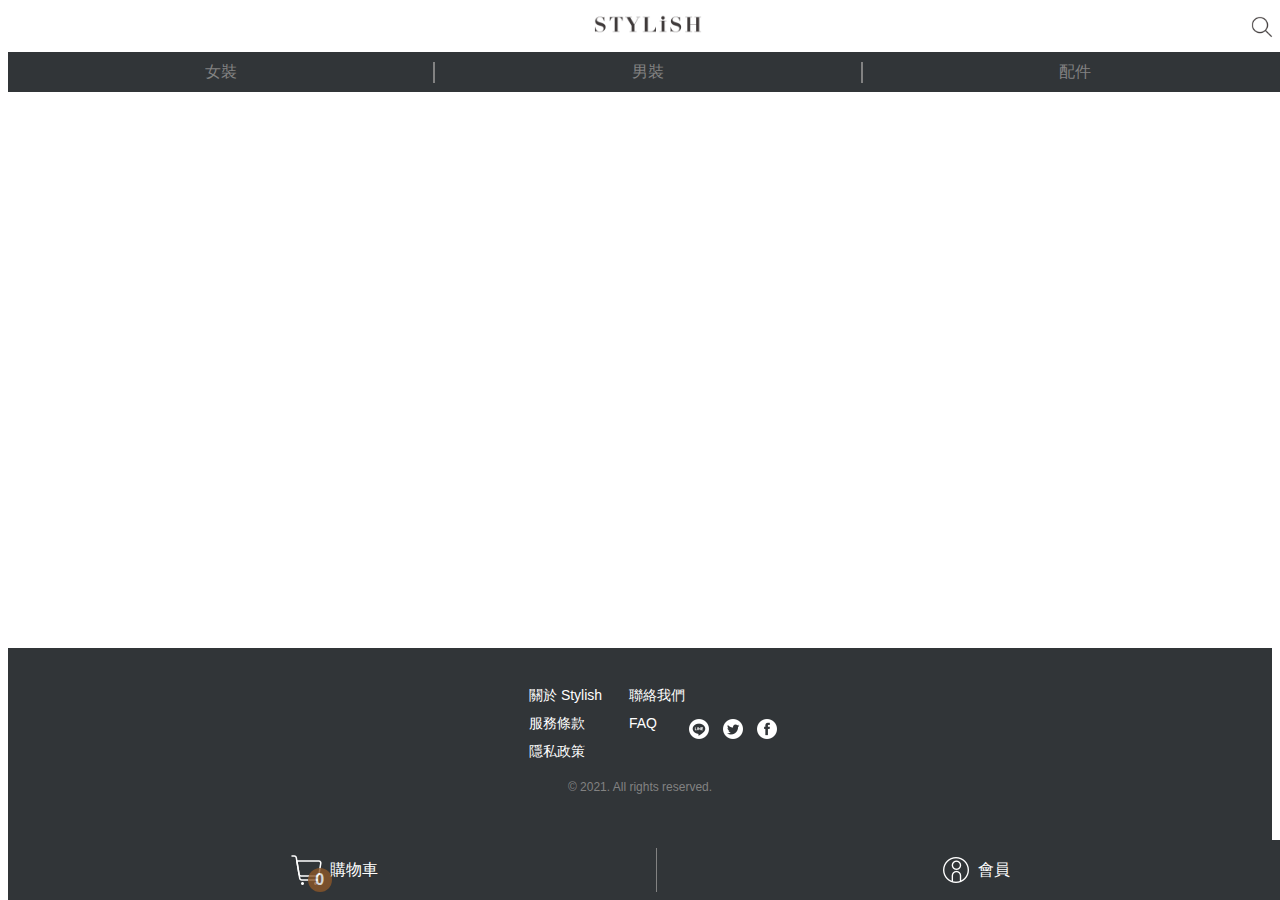
<file: index.html>
<!DOCTYPE html>

<html>
<head>
   <meta charset="utf-8">
   <title>STYLiSH</title>
   <meta name="viewport" content="width=device-width, initial-scale=1">
   <meta name="description" content="Discover 2021's latest clothing trends from fashion's top designers and see how your favorite models are wearing and pairing their perfectly chosen mix of trendy and classic clothes. Get on fashion's cutting-edge right now with our picks for trendy outfit ideas and shop our curation of celebrity-approved dresses, jeans, shirts, skirts, accessories that will become your own wardrobe staples." />
   <link rel="stylesheet" href="https://necolas.github.io/normalize.css/8.0.1/normalize.css" />
   <link rel="stylesheet" type="text/css" href="./css/style.css">
   <!-- Global site tag (gtag.js) - Google Analytics -->
   <script async src="https://www.googletagmanager.com/gtag/js?id=G-J8KBVS0SY4"></script>
   <script>
      window.dataLayer = window.dataLayer || [];
      function gtag(){dataLayer.push(arguments);}
      gtag('js', new Date());
      
      gtag('config', 'G-J8KBVS0SY4');
   </script>
</head>

<body>
   <nav class="desktop_header">
      <div class="nav_list">
         <div class="nav_sitename">
            <a href="index.html"><img src="./images/logo.png" alt="logo"/></a>
         </div>
         <ul>
            <li class="tag tag_women">
               <a href="index.html?tag=women">女裝</a>
            </li>
            <li>|</li>
            <li class="tag tag_men">
               <a href="index.html?tag=men">男裝</a>
            </li>
            <li>|</li>
            <li class="tag tag_accessories">
               <a href="index.html?tag=accessories">配件</a>
            </li>
         </ul>
      </div>
      <div class="menu_icons" id="laptop_menu">
         <ul>
            <li><form><input type="search" name="keyword" placeholder="..." class="search"></form></li>
            <a href="./cart.html">
               <img src="./images/cart.png" alt="cart" />
               <li class="count">
               </a></li>
               <li><img src="./images/member.png" class="member" alt="member"/></li>
               </ul>
            </div>
         </nav> 
         <div class="mobile_header">
            <a class="logo" href="index.html">
               <img src="./images/logo.png" height="20"  alt="logo"/>
            </a>
            <form>
               <input type="search" name="keyword" class="search" />
            </form>
         </div>
         <div class="mobile_nav">
            <a href="index.html?tag=women" class="tag tag_women">女裝</a>
            <a href="index.html?tag=men" class="tag tag_men">男裝</a>
            <a href="index.html?tag=accessories" class="tag tag_accessories">配件</a>
         </div>
         <div class="mobile_footer">
            <a class="cart" href="./cart.html">
               <img src="./images/cart-mobile.png" height="44" alt="cart-mobile"/>
               <div class="count"></div>
               購物車
            </a>
            <div class="member">
               <img src="./images/member-mobile.png" height="44" alt="member" />
               會員
            </div>
         </div>
         
         <!-- all banners by ajax, see productAPI.js file -->
         <div id="main_banner">
            <!-- <div class="banner">
               
            </div> -->
            <div class="dots">
               <div class="dot"></div>
               <div class="dot"></div>
               <div class="dot"></div>
            </div> 
         </div>
         
         <div class="wrapper">
            <section class="section">
               
               <div class="section_contents">
                  <!-- all products by ajax, see productAPI.js file -->
               </div>
               
            </section>
         </div>
         <footer>
            <nav>
               <ul>
                  <li>關於 Stylish</li>
                  <li>服務條款</li>
                  <li>隱私政策</li>
                  <li>聯絡我們</li>
                  <li>FAQ</li>
               </ul>
            </nav>
            <div class="site">
               <img src="./images/line.png" alt="line"/>
               <img src="./images/twitter.png" alt="twitter"/>
               <img src="./images/facebook.png" alt="facebook"/>
            </div>
            <div class="rights">© 2021. All rights reserved.</div>
         </footer>
         
         <script type="text/javascript" src="./js/main.js"></script>
         <script type="text/javascript" src="./js/login.js"></script>
         <script type="text/javascript" src="./js/base.js"></script>
      </body>
      
      </html>
</file>
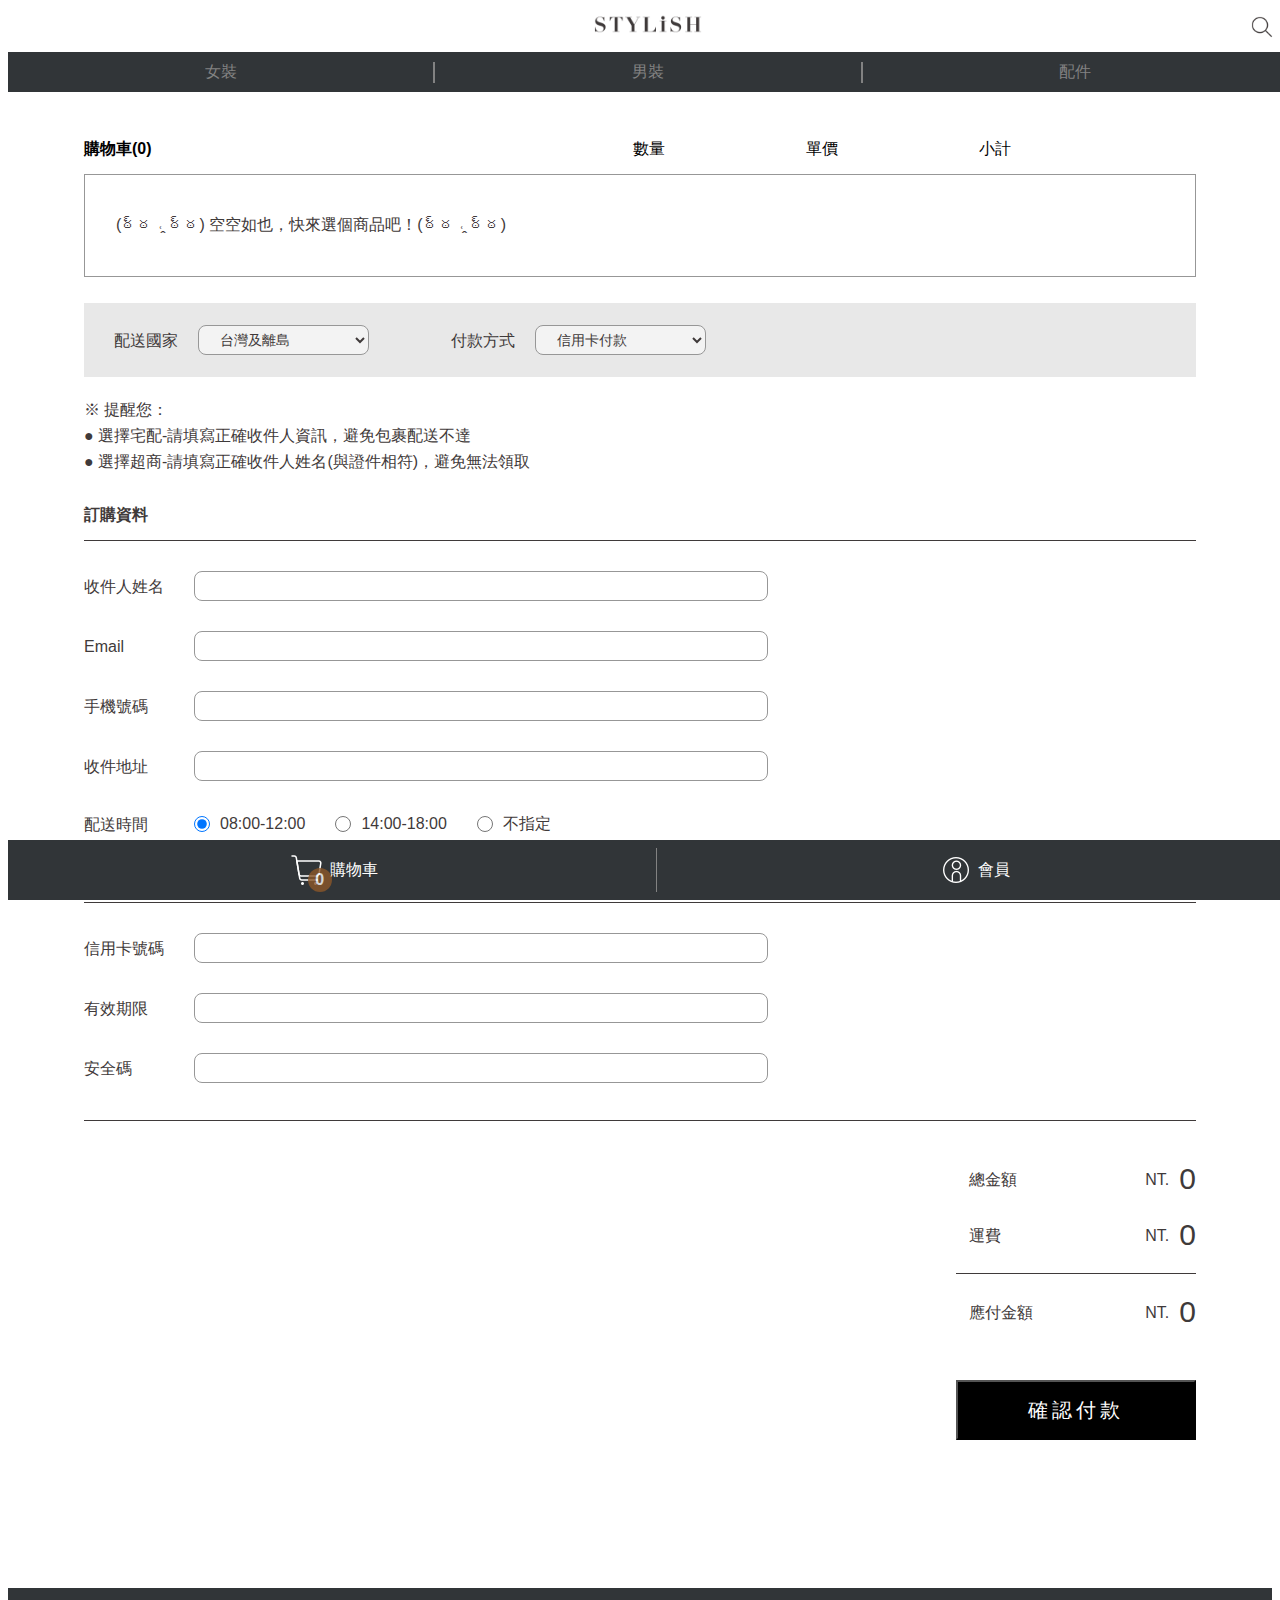
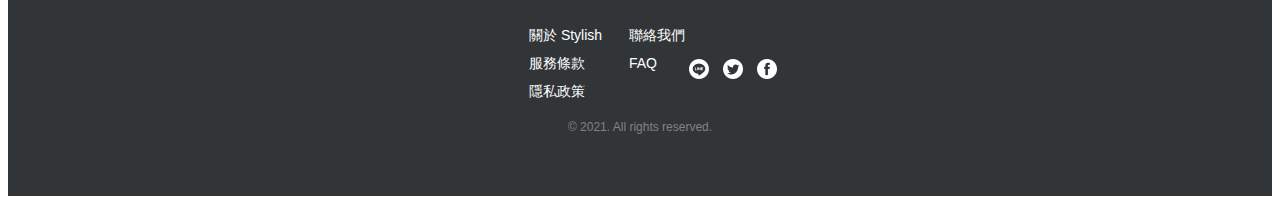
<file: cart.html>
<!DOCTYPE html>

<html>
<head>
   <meta charset="utf-8">
   <title>Stylish Cart</title>
   <meta name="viewport" content="width=device-width, initial-scale=1">
   <link rel="stylesheet" href="https://necolas.github.io/normalize.css/8.0.1/normalize.css" />
   <link rel="stylesheet" type="text/css" href="./css/cart.css">
   <link rel="stylesheet" type="text/css" href="./css/style.css">
   <script src="https://js.tappaysdk.com/tpdirect/v5.7.0"></script>
   <!-- Global site tag (gtag.js) - Google Analytics -->
   <script async src="https://www.googletagmanager.com/gtag/js?id=G-J8KBVS0SY4"></script>
   <script>
      window.dataLayer = window.dataLayer || [];
      function gtag(){dataLayer.push(arguments);}
      gtag('js', new Date());
      
      gtag('config', 'G-J8KBVS0SY4');
   </script>
</head>

<body>
   <nav class="desktop_header">
      <div class="nav_list">
         <div class="nav_sitename">
            <a href="index.html"><img src="./images/logo.png" /></a>
         </div>
         <ul>
            <li class="tag tag_women">
               <a href="index.html?tag=women">女裝</a>
            </li>
            <li>|</li>
            <li class="tag tag_men">
               <a href="index.html?tag=men">男裝</a>
            </li>
            <li>|</li>
            <li class="tag tag_accessories">
               <a href="index.html?tag=accessories">配件</a>
            </li>
         </ul>
      </div>
      <div class="menu_icons" id="laptop_menu">
         <ul>
            <li><form><input type="search" name="keyword" placeholder="..." class="search"></form></li>
            <a href="./cart.html">
               <img src="./images/cart.png"/>
               <li class="count">0
               </a></li>
               <li><a><img src="./images/member.png" class="member"/></a></li>
               <div class="menu_toggle" id="mobile_menu">
                  <span class="bar"></span>
                  <span class="bar"></span>
                  <span class="bar"></span>
               </div>
            </div>
         </nav> 
         
         <div class="mobile_header">
            <a class="logo" href="index.html">
               <img src="./images/logo.png" height="20" />
            </a>
            <form>
               <input type="search" name="keyword" class="search" />
            </form>
         </div>
         <div class="mobile_nav">
            <a href="index.html?tag=women" class="tag tag_women">女裝</a>
            <a href="index.html?tag=men" class="tag tag_men">男裝</a>
            <a href="index.html?tag=accessories" class="tag tag_accessories">配件</a>
         </div>
         <div class="mobile_footer">
            <a class="cart" href="./cart.html">
               <img src="./images/cart-mobile.png" height="44" />
               <div class="count">0</div>
               購物車
            </a>
            <div class="member">
               <img src="./images/member-mobile.png" height="44" />
               會員
            </div>
         </div>
         
         <main>
            <div id="cart">
               <div class="header">
                  <div class="title" id="title"></div>
                  <div class="item_quantity">數量</div>
                  <div class="item_price">單價</div>
                  <div class="item_subtotal">小計</div>
                  <div class="item_remove"></div>
               </div>
               <div class="items" id="items">
                  
                  <!-- <div class="item">
                     <img
                     class="item_image"
                     src="https://api.appworks-school.tw/assets/201807201824/main.jpg"/>
                     <div class="item_detail">
                        <div class="item_name"></div>
                        <div class="item_id"></div>
                        <div class="item_color"></div>
                        <div class="item_size"></div>
                     </div>
                     <div class="item_quantity">
                        <div class="mobile_text">數量</div>
                        <select>
                           <option value="1" selected="selected">1</option> 
                           <option value="2">2</option> 
                           <option value="3">3</option> 
                        </select>
                     </div>
                     <div class="item_price">
                        <div class="mobile_text">單價</div>
                        NT.799
                     </div>
                     <div class="item_subtotal">
                        <div class="mobile_text">小計</div>
                        NT.799
                     </div>
                     <div class="item_remove">
                        <img src="./images/cart-remove.png" />
                     </div> 
                  </div> -->
                  
               </div>
               <div class="shipment">
                  <div class="shipment_name">配送國家</div>
                  <select class="shipment_select">
                     <option>台灣及離島</option>
                  </select>
                  <div class="shipment_name">付款方式</div>
                  <select class="shipment_select">
                     <option>信用卡付款</option>
                  </select>
               </div>
               <div class="reminder">
                  ※ 提醒您：<br/>
                  ● 選擇宅配-請填寫正確收件人資訊，避免包裹配送不達<br/>
                  ● 選擇超商-請填寫正確收件人姓名(與證件相符)，避免無法領取
               </div>
               <div class="form_header">訂購資料</div>
               <div class="form">
                  <div class="field">
                     <label class="field_name" for="name">收件人姓名</label>
                     <div class="field_input"><input id="name" type="text" /></div>
                  </div>
                  <div class="field">
                     <label class="field_name" for="email">Email</label>
                     <div class="field_input"><input id="email" type="text" /></div>
                  </div>
                  <div class="field">
                     <label class="field_name" for="phone">手機號碼</label>
                     <div class="field_input"><input id="phone" type="text" /></div>
                  </div>
                  <div class="field">
                     <label class="field_name" for="address">收件地址</label>
                     <div class="field_input"><input id="address" type="text" /></div>
                  </div>
                  <div class="field">
                     <div class="field_name" for="time">配送時間</div>
                     <div class="field_input">
                        <input type="radio" value="morning" id="morning" class="choose_time" checked="checked" name="choose_time" />
                        <label for="morning">08:00-12:00</label>
                        <input type="radio" value="afternoon" id="afternoon" class="choose_time" name="choose_time"/>
                        <label for="afternoon">14:00-18:00</label>
                        <input type="radio" value="anytime" id="anytime" class="choose_time" name="choose_time"/>
                        <label for="anytime">不指定</label>
                     </div>
                  </div>
               </div>
               <div class="form_header">付款資料</div>
               <div class="form">
                  <div class="field">
                     <label class="field_name" for="card">信用卡號碼</label>
                     <div class="field_input">
                        <div class="tpfield" id="card-number"></div>
                     </div>
                  </div>
                  <div class="field">
                     <label class="field_name" for="expire">有效期限</label>
                     <div class="field_input">
                        <div class="tpfield" id="card-expiration-date"></div>
                     </div>
                  </div>
                  <div class="field">
                     <label class="field_name" for="ccv">安全碼</label>
                     <div class="field_input">
                        <div class="tpfield" id="card-ccv"></div>   
                     </div>
                  </div>
                  <div class="summary">
                     <div class="subtotal" id="subtotal">
                        <div class="name">總金額</div>
                        <div class="value">NT.<span class="subtotal_value"></span></div>
                     </div>
                     <div class="freight">
                        <div class="name">運費</div>
                        <div class="value">NT.<span class="freight_value"></span></div>
                     </div>
                     <div class="total" id="total">
                        <div class="name">應付金額</div>
                        <div class="value">NT.<span class="total_value"></span></div>
                     </div>
                     <button id="checkout">確認付款</button>
                  </div>
               </div>
            </main>
            
            <footer>
               <nav>
                  <ul>
                     <li>關於 Stylish</li>
                     <li>服務條款</li>
                     <li>隱私政策</li>
                     <li>聯絡我們</li>
                     <li>FAQ</li>
                  </ul>
               </nav>
               <div class="site">
                  <img src="./images/line.png" />
                  <img src="./images/twitter.png" />
                  <img src="./images/facebook.png" />
               </div>
               <div class="rights">© 2021. All rights reserved.</div>
            </footer>
            
            <script src="./js/base.js"></script>
            <script src="./js/cart.js"></script>
            <script src="./js/checkout.js"></script>
            <script src="./js/login.js"></script>
         </body>
         
         </html>
</file>
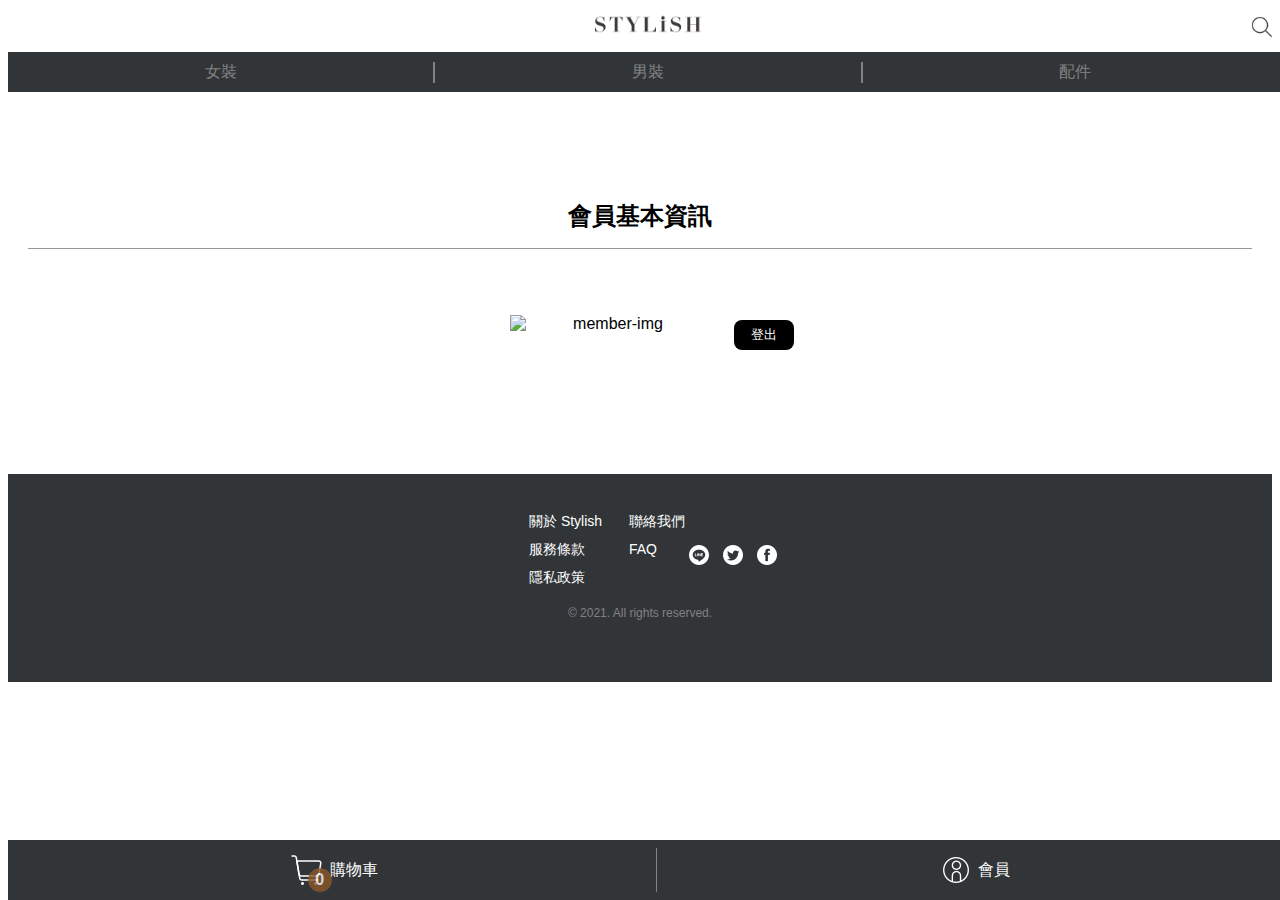
<file: profile.html>
<!DOCTYPE html>

<html>
<head>
   <meta charset="utf-8">
   <title>Stylish Profile</title>
   <meta name="viewport" content="width=device-width, initial-scale=1">
   <link rel="stylesheet" href="https://necolas.github.io/normalize.css/8.0.1/normalize.css" />
   <link rel="stylesheet" type="text/css" href="./css/style.css">
   <link rel="stylesheet" type="text/css" href="./css/profile.css">
   <!-- Global site tag (gtag.js) - Google Analytics -->
   <script async src="https://www.googletagmanager.com/gtag/js?id=G-J8KBVS0SY4"></script>
   <script>
      window.dataLayer = window.dataLayer || [];
      function gtag(){dataLayer.push(arguments);}
      gtag('js', new Date());
      
      gtag('config', 'G-J8KBVS0SY4');
   </script>
</head>

<body>
   <nav class="desktop_header">
      <div class="nav_list">
         <div class="nav_sitename">
            <a href="index.html"><img src="./images/logo.png" /></a>
         </div>
         <ul>
            <li class="tag tag_women">
               <a href="index.html?tag=women">女裝</a>
            </li>
            <li>|</li>
            <li class="tag tag_men">
               <a href="index.html?tag=men">男裝</a>
            </li>
            <li>|</li>
            <li class="tag tag_accessories">
               <a href="index.html?tag=accessories">配件</a>
            </li>
         </ul>
      </div>
      <div class="menu_icons" id="laptop_menu">
         <ul>
            <li><form><input type="search" name="keyword" placeholder="..." class="search"></form></li>
            <a href="./cart.html">
               <img src="./images/cart.png"/>
               <li class="count">0
               </a></li>
               <li><a><img src="./images/member.png" class="member"/></a></li>
               </ul>
               <div class="menu_toggle" id="mobile_menu">
                  <span class="bar"></span>
                  <span class="bar"></span>
                  <span class="bar"></span>
               </div>
            </div>
         </nav> 
         
         <div class="mobile_header">
            <a class="logo" href="index.html">
               <img src="./images/logo.png" height="20" />
            </a>
            <form>
               <input type="search" name="keyword" class="search" />
            </form>
         </div>
         <div class="mobile_nav">
            <a href="index.html?tag=women" class="tag tag_women">女裝</a>
            <a href="index.html?tag=men" class="tag tag_men">男裝</a>
            <a href="index.html?tag=accessories" class="tag tag_accessories">配件</a>
         </div>
         <div class="mobile_footer">
            <a class="cart" href="./cart.html">
               <img src="./images/cart-mobile.png" height="44" />
               <div class="count">0</div>
               購物車
            </a>
            <div class="member">
               <img src="./images/member-mobile.png" height="44" />
               會員
            </div>
         </div>
         
         <!-- profile info -->
         <main>
            <div class="profile">
               <h2>會員基本資訊</h2>
               <div id="member">
                   <img id="member_img" alt="member-img">
                   <div class="member_detail">
                       <h3 id="member_name"></h3>
                       <h3 id="member_email"></h3>
                       <button id="member_logout">登出</button>
                   </div>
               </div>
           </div>
         </main>
         
         <footer>
            <nav>
               <ul>
                  <li>關於 Stylish</li>
                  <li>服務條款</li>
                  <li>隱私政策</li>
                  <li>聯絡我們</li>
                  <li>FAQ</li>
               </ul>
            </nav>
            <div class="site">
               <img src="./images/line.png" />
               <img src="./images/twitter.png" />
               <img src="./images/facebook.png" />
            </div>
            <div class="rights">© 2021. All rights reserved.</div>
         </footer>
         <script src="./js/base.js"></script>
         <script src="./js/profile.js"></script>
      </body>
      
      </html>
</file>
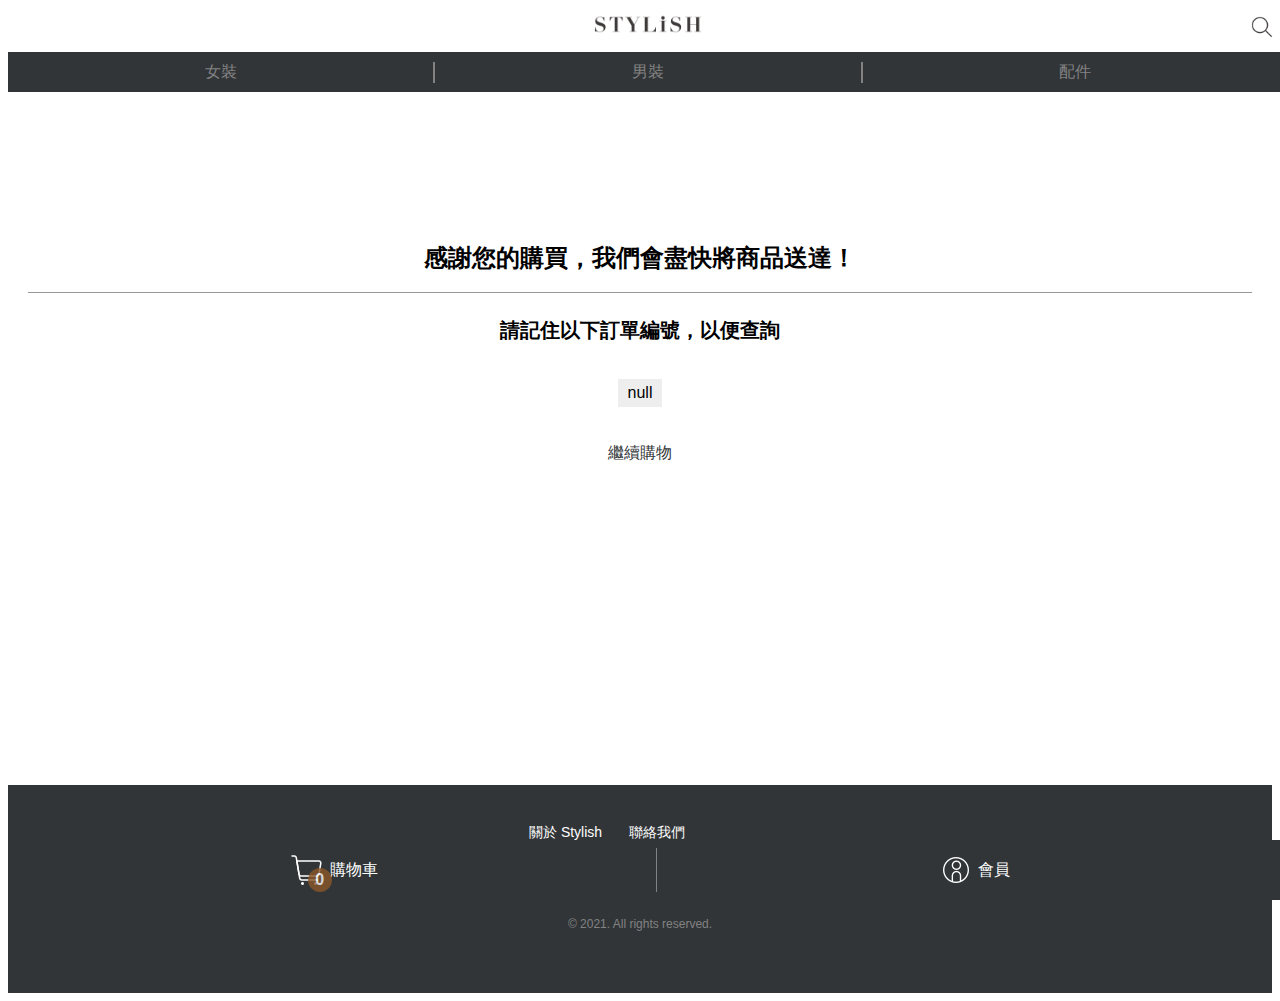
<file: thankyou.html>
<!DOCTYPE html>

<html>
<head>
   <meta charset="utf-8">
   <title>Stylish WebSite ThankYou Page</title>
   <meta name="viewport" content="width=device-width, initial-scale=1">
   <link rel="stylesheet" href="https://necolas.github.io/normalize.css/8.0.1/normalize.css" />
   <link rel="stylesheet" type="text/css" href="./css/thankyou.css">
   <link rel="stylesheet" type="text/css" href="./css/style.css">
   <!-- Global site tag (gtag.js) - Google Analytics -->
   <script async src="https://www.googletagmanager.com/gtag/js?id=G-J8KBVS0SY4"></script>
   <script>
      window.dataLayer = window.dataLayer || [];
      function gtag(){dataLayer.push(arguments);}
      gtag('js', new Date());
      
      gtag('config', 'G-J8KBVS0SY4');
   </script>
</head>

<body>
   <nav class="desktop_header">
      <div class="nav_list">
         <div class="nav_sitename">
            <a href="index.html"><img src="./images/logo.png" /></a>
         </div>
         <ul>
            <li class="tag tag_women">
               <a href="index.html?tag=women">女裝</a>
            </li>
            <li>|</li>
            <li class="tag tag_men">
               <a href="index.html?tag=men">男裝</a>
            </li>
            <li>|</li>
            <li class="tag tag_accessories">
               <a href="index.html?tag=accessories">配件</a>
            </li>
         </ul>
      </div>
      <div class="menu_icons" id="laptop_menu">
         <ul>
            <li><form><input type="search" name="keyword" placeholder="..." class="search"></form></li>
            <a href="./cart.html">
               <img src="./images/cart.png"/>
               <li class="count">
               </a></li>
               <li><a><img src="./images/member.png" class="member"/></a></li>
            </ul>
            <div class="menu_toggle" id="mobile_menu">
               <span class="bar"></span>
               <span class="bar"></span>
               <span class="bar"></span>
            </div>
         </div>
      </nav> 
      <div class="mobile_header">
         <a class="logo" href="index.html">
            <img src="./images/logo.png" height="20" />
         </a>
         <form>
            <input type="search" name="keyword" class="search" />
         </form>
      </div>
      <div class="mobile_nav">
         <a href="index.html?tag=women" class="tag tag_women">女裝</a>
         <a href="index.html?tag=men" class="tag tag_men">男裝</a>
         <a href="index.html?tag=accessories" class="tag tag_accessories">配件</a>
      </div>
      <div class="mobile_footer">
         <a class="cart" href="./cart.html">
            <img src="./images/cart-mobile.png" height="44" />
            <div class="count"></div>
            購物車
         </a>
         <div class="member">
            <img src="./images/member-mobile.png" height="44" />
            會員
         </div>
      </div>
      
      <main>
         <div id="thankyou">
            <h2>感謝您的購買，我們會盡快將商品送達！</h2>
            <h3>請記住以下訂單編號，以便查詢</h3>
            <div id="number"></div>
            <a href="./">繼續購物</a>
         </div>
      </main>
      
      
      <footer>
         <nav>
            <ul>
               <li>關於 Stylish</li>
               <li>服務條款</li>
               <li>隱私政策</li>
               <li>聯絡我們</li>
               <li>FAQ</li>
            </ul>
         </nav>
         <div class="site">
            <img src="./images/line.png" />
            <img src="./images/twitter.png" />
            <img src="./images/facebook.png" />
         </div>
         <div class="rights">© 2021. All rights reserved.</div>
      </footer>
      
      <script type="text/javascript" src="./js/base.js"></script>
      <script type="text/javascript" src="./js/login.js"></script>
      <script type="text/javascript" src="./js/thankyou.js"></script>
   </body>
   
   </html>
</file>
<file: css/style.css>
* {
   box-sizing: border-box;
   font-family: 'Noto Sans TC', sans-serif;
}
.desktop_header {
   display: flex;
   height: 140px;
   background: white;
   justify-content: space-between;
   align-items: center;
   padding: 0 24px;
   border-bottom: 40px solid #313538;
   z-index: 99;
   position: fixed;
   width: 100%;
}
.desktop_header .search {
   width: 214px;
   height: 40px;
   padding: 8px 48px 8px 20px;
   border: solid 1px #979797;
   border-radius: 20px;
   outline: none;
   font-size: 20px;
   background-image: url(../images/search.png);
   background-repeat: no-repeat;
   background-position: right center;
 }
.nav_sitename {
   display: flex;
   margin: 26px 50px 26px 40px;
}
.nav_sitename img {
   margin-top: 0;
   width: 258px;
   height: 48px;
}
.nav_list {
   display: flex;
   flex-direction: row;
}
.nav_list ul {
   display: flex;
   flex-direction: row;
   font-size: 20px;
   letter-spacing: 30px;
   color: #3f3a3a;
   line-height: 28px;
}
.nav_list li {
   list-style: none;
   margin: 24px 0 0 12px;
}
.nav_list li a {
   text-decoration: none;
   color: black;
}
.menu_icons ul{
   display: flex;
   align-items: center;
   margin: auto;
}
.menu_icons li {
   display: inline-block;
   padding: 0px 10px;
}
.menu_icons input {
   width: 214px;
   height: 40px;
   padding: 8px 48px 8px 20px;
   border: solid 1px #979797;
   border-radius: 20px;
   outline: none;
   font-size: 20px;
   background-image: url(./images/search.png);
   background-repeat: no-repeat;
   background-position: right center;
   margin-left: auto;
}
.menu_icons a {
   position: relative;
   color: #ffffff;
   text-decoration: none;
   font-weight: bold;
}
.menu_icons .count{
   position: absolute;
   background-color: #8b572a;
   border-radius: 50%;
   opacity: 0.8;
   line-height: 24px;
   text-decoration: none;
   width: 24px;
   height: 24px;
   line-height: 24px;
   right: 90px;
   top: 50px;
   color: #ffffff;
}
.menu_icons .member:hover {
   color: white;
}
/* banner */
#main_banner {
   margin: 0 auto;
   min-width: 100%;
   height: 500px;
   position: relative;
   overflow: hidden;
}   
#main_banner .banner {
   min-height: 100%;
   height: 100%;
   width: 100%;
   position: absolute;
   background-position: center;
   opacity: 0;
   transition: opacity 1.2s;
   z-index: 1;
   /* transform: translatex(-50%); */
   background-position: center;
   background-repeat: no-repeat;
   background-size: cover;
   text-decoration: none;
}
#main_banner .banner--active {
   opacity: 1;
   z-index: 2;
}
#main_banner .dots .dot.dot--active {
   background-color: #8b572a;
} 
#main_banner .banner .banner_story {
   width: 100%;
   max-width: 1160px;
   text-align: left;
   margin: 166px auto 0;
   padding-left: 27px;
   font-size: 30px;
   font-weight: 100;
   color: transparent;
   line-height: 57px;
   white-space: pre;
}
#main_banner .banner--active .banner_story {
   width: 100%;
   max-width: 1160px;
   text-align: left;
   margin: 166px auto 0;
   padding-left: 27px;
   font-size: 30px;
   font-weight: 100;
   color: #070707;
   line-height: 57px;
   white-space: pre;
}
.dots {
   position: absolute;
   bottom: 34px;
   left: 50%;
   transform: translateX(-50%);
   display: flex;
   cursor: pointer;
   z-index: 3;
}
.dot {
   width: 10px;
   height: 10px;
   margin: 0 11px;
   border-radius: 50%;
   background-color: white;
}
h2 {
   margin: 0;
}
.wrapper {
   max-width: 1200px;
   margin: 0 auto;
}
/* .section {
   margin-top: 40px;
   display: grid;
   grid-template-columns: repeat(3, 1fr);
   grid-gap: 50px 40px;
   max-width: 1160px;
   padding: 70px 24px;
   margin: 0 auto;
} */
.section_contents {
   display: grid;
   grid-template-columns: repeat(3, 1fr);
   grid-gap: 50px 40px;
   max-width: 1160px;
   padding: 70px 24px;
   margin: 0 auto;
}
.content {
   display: flex;
   flex-direction: column;
   width: 100%;
   text-decoration: none;
   list-style: none;
   color:black;
   /* margin-top: 20px; */
   line-height: 24px;
   font-size: 20px;
   letter-spacing: 4px;
}
.content a {
   color: #3f3a3a;
   text-decoration: none;
}
.content img {
   width: 100%;
}
.content_color {
   display: flex;
   margin-top: 20px;
}
.product_color {
   width: 24px;
   height: 24px;
   margin-right: 10px;
   box-shadow: 0px 0px 1px #bbbbbb;
}
footer {
   display: block;
   height: 115px;
   background-color: #313538;
   display: flex;
   align-items: center;
   justify-content: center;
   z-index: 99;
}
footer nav {
   width: 754px;
   flex-shrink: 1;
}
footer nav ul {
   display: flex;
   align-items: center;
   color: #f5f5f5;
}
footer nav ul li {
   width: 130px;
   text-align: center;
   line-height: 16px;
   font-size: 16px;
   border-right: 1px solid #f5f5f5;
   list-style-type: none;
}
footer nav ul li:hover {
   color: #c49871;
   cursor: pointer;
}
footer .site {
   display: flex;
   align-items: center;
   justify-content: space-between;
   width: 210px;
   margin-right: 30px;
}
footer .site img {
   height: 50px;
   width: 50px;
   cursor: pointer;
}
footer .rights {
   line-height: 0px;
   font-size: 12px;
   color: #828282;
   text-align: center;
}
.mobile_footer {
   display: none;
}
@media screen and (max-width: 1280px){ 
   .desktop_header {
      display: none;
   }
   .mobile_header {
      height: 52px;
      width: 100%;
      display: flex;
      align-items: center;
      justify-content: center;
      position: fixed;
      top: 0;
      z-index: 99;
      background-color: white;
   }
   .mobile_header .search {
      width: 0;
      top: 7px;
      height: 40px;
      padding: 10px 20px 20px 20px;
      border: none;
      border-radius: 20px;
      outline: none;
      font-size: 16px;
      background-image: url('../images/search.png');
      background-repeat: no-repeat;
      background-position: right center;
      background-size: 32px;
      position: absolute;
      right: 10px;
      cursor: pointer;
   }
   .mobile_header .search:focus {
      width: calc(100% - 20px);
      padding: 8px 48px 8px 20px;
      border: solid 1px #979797;
      left: 10px;
      cursor: text;
   }
   .mobile_nav {
      position: fixed;
      height: 40px;
      top: 52px;
      background-color: #313538;
      width: 100%;
      display: flex;
      align-items: center;
      z-index: 99;
   }
   .mobile_nav a {
      text-decoration: none;
   }
   .mobile_nav .tag {
      font-size: 16px;
      color: #828282;
      flex-grow: 1;
      text-align: center;
   }
   .mobile_nav .tag:hover {
      color: white;
   }
   .mobile_nav .tag.tag--active {
      color: white;
   }
   .mobile_nav .tag + a.tag {
      border-left: 2px solid #828282;
   }
   .mobile_footer {
      display: flex;
      position: fixed;
      bottom: 0;
      height: 60px;
      background-color: #313538;
      width: 100%;
      margin-left: 0;
      align-items: center;
   }
   .mobile_footer .cart, .mobile_footer .member {
      flex-grow: 1;
      display: flex;
      align-items: center;
      justify-content: center;
      font-size: 16px;
      color: #ffffff;
   }
   .mobile_footer .cart {
      position: relative;
   }
   .mobile_footer .member {
      border-left: 1px solid #828282;
      cursor: pointer;
   }
   .mobile_footer .count {
      position: absolute;
      text-align: center;
      background-color: #8b572a;
      font-weight: bold;
      border-radius: 50%;
      color: #ffffff;
      opacity: 0.8;
      width: 24px;
      height: 24px;
      line-height: 24px;
      left: calc(50% - 24px);
      top: 20px;
   }
   .mobile_footer a {
      text-decoration: none;
   }
   footer {
      height: 208px;
      padding: 23px 0 80px;
      flex-wrap: wrap;
   }
   footer nav {
      width: 200px;
   }
   footer nav ul {
      display: flex;
      flex-direction: column;
      flex-wrap: wrap;
      font-size: 14px;
      text-align: left;
      color: #ffffff;
      height: 88px;
   }
   footer nav ul li {
      line-height: 20px;
      font-size: 14px;
      text-align: left;
      color: #ffffff;
      margin-bottom: 8px;
      border-right: none;
      width: 100px;
      list-style-type: none;
   }
   footer .site {
      width: auto;
      margin-right: 0;
   }
   footer .site img {
      height: 20px;
      width: 20px;
      margin-right: 14px;
   }
   footer .rights {
      width: 100%;
   }
}

@media screen and (max-width: 768px) {
   .section_contents {
      grid-gap: 24px 6px;
      padding: 15px 30px;
      grid-template-columns: repeat(2, 1fr);
   }
   
   .wrapper {
      margin: 0 auto;
   }
   #main_banner .banner .banner_story {
      margin: 166px auto 0;
      padding-left: 27px;
      font-size: 30px;
      line-height: 57px;
   }
   .content {
      display: flex;
      flex-wrap: wrap;
   }
   .content a {
      margin-top: 10px;
      line-height: 14px;
      font-size: 12px;
      letter-spacing: 2.4px;
   }
   .content_color {
      margin-top: 10px;
   }
   .product_color {
      width: 12px;
      height: 12px;
      margin-right: 6px;
   }
}
</file>
<file: css/cart.css>
/* cart.html & css */
main {
    margin-top: 92px;
    min-height: calc(100vh - 300px);
}
#cart {
    max-width: 1160px;
    margin: 0 auto;
    padding: 47px 24px 148px;
}

#cart .header {
    font-size: 16px;
    padding-right: 31px;
    display: flex;
    line-height: 19px;
}

#cart .header .title {
    flex-grow: 1;
    flex-shrink: 0;
    font-weight: bold;
    width: 280px;
}

#cart .items {
    font-size: 16px;
    color: #3f3a3a;
    padding: 40px 31px;
    border: solid 1px #979797;
    margin-top: 16px;
}

#cart .items .item {
    display: flex;
    align-items: center;
}

#cart .items .item +.item {
    margin-top: 30px;
}

#cart .items .item .item_image {
    width: 114px;
    margin-right: 20px;
}

#cart .items .item .item_detail {
    line-height: 19px;
    align-self: flex-start;
    flex-grow: 1;
    flex-shrink: 1;
}

#cart .items .item .item_detail .item_id {
    margin-top: 18px;
}

#cart .items .item .item_detail .item_color {
    margin-top: 22px;
}

#cart .items .item .item_detail .item_size {
    margin-top: 10px;
}

.item_quantity {
    width: 173px;
    text-align: center;
    flex-shrink: 1;
}

#cart .items .item .item_quantity  select {
    width: 80px;
    height: 30px;
    padding: 0 10px 0 17px;
    border-radius: 8px;
    border: solid 1px #979797;
    background-color: #f3f3f3;
    outline: none;
}

.mobile_text {
    display: none;
}

.item_price {
    width: 173px;
    text-align: center;
    flex-shrink: 1;
}

.item_subtotal {
    width: 173px;
    text-align: center;
    flex-shrink: 1;
}

.item_remove {
    width: 84px;
    text-align: right;
    flex-shrink: 1;
}

.item_remove img {
    cursor: pointer;
}

#cart .shipment {
    width: 100%;
    display: flex;
    align-items: center;
    background-color: #e8e8e8;
    margin-top: 26px;
    padding: 22px 0 22px 30px;
}

#cart .shipment .shipment_name {
    font-size: 16px;
    color: #3f3a3a;
    line-height: 19px;
}

#cart .shipment .shipment_select {
    width: 171px;
    height: 30px;
    padding: 0 14px 0 17px;
    border-radius: 8px;
    border: solid 1px #979797;
    background-color: #f3f3f3;
    margin-left: 20px;
    margin-right: 82px;
    font-size: 14px;
    color: #3f3a3a;
}

#cart .reminder {
    line-height: 26px;
    font-size: 16px;
    color: #3f3a3a;
    margin-top: 20px;
}

#cart .form_header {
    line-height: 19px;
    font-size: 16px;
    font-weight: bold;
    color: #3f3a3a;
    padding-bottom: 16px;
    border-bottom: 1px solid #3f3a3a;
    margin-top: 30px;
}

#cart .form .field {
    margin-top: 30px;
    display: flex;
    align-items: center;
}

#cart .form .field .field_name {
    width: 80px;
    line-height: 19px;
    font-size: 16px;
    color: #3f3a3a;
    margin-right: 30px;
    flex-shrink: 0;
}

#cart .form .field .field_input {
    width: 574px;
    display: flex;
    align-items: center;
}

#cart .form .field .field_input  input[type="text"], .tpfield {
    width: 100%;
    height: 30px;
    border-radius: 8px;
    border: solid 1px #979797;
    padding: 0 4px;
}

#cart .form .field .field_input  input[type="radio"] {
    width: 16px;
    height: 16px;
    margin: 0 10px 0 0;
    border: solid 1px #979797;
}

#cart .form .field .field_input  label {
    margin-right: 30px;
    line-height: 26px;
    font-size: 16px;
    color: #3f3a3a;
}

#cart .summary {
    border-top: 1px solid #3f3a3a;
    margin-top: 37px;
    display: flex;
    flex-direction: column;
    align-items: flex-end;
}

#cart .summary .subtotal {
    display: flex;
    flex-direction: row;
    margin-top: 40px;
    width: 240px;
    justify-content: space-between;
    padding-left: 13px;
    align-items: center;
}

#cart .summary .freight {
    display: flex;
    flex-direction: row;
    margin-top: 20px;
    padding-bottom: 20px;
    border-bottom: 1px solid #3f3a3a;
    width: 240px;
    justify-content: space-between;
    padding-left: 13px;
    align-items: center;
}

#cart .summary .total {
    display: flex;
    flex-direction: row;
    margin-top: 20px;
    width: 240px;
    justify-content: space-between;
    padding-left: 13px;
    align-items: center;
}

#cart .summary .name, .value {
    line-height: 19px;
    font-size: 16px;
    color: #3f3a3a;
    display: flex;
    align-items: center;
}

#cart .summary .value span {
    line-height: 36px;
    font-size: 30px;
    margin-left: 10px;
}

#cart .summary  #checkout {
    width: 240px;
    height: 60px;
    background-color: black;
    font-size: 20px;
    letter-spacing: 4px;
    color: #ffffff;
    margin-top: 50px;
    cursor: pointer;
}

@media only screen and (max-width: 1280px) {
    .desktop_header {
        display: none;
    }
    
    .mobile_header {
        height: 52px;
        width: 100%;
        display: flex;
        align-items: center;
        justify-content: center;
        position: fixed;
        top: 0;
        z-index: 99;
        background-color: white;
    }
    
    .mobile_header .search {
        width: 0;
        height: 40px;
        padding: 20px;
        border: none;
        border-radius: 20px;
        outline: none;
        font-size: 16px;
        background-image: url('../images/search.png');
        background-repeat: no-repeat;
        background-position: right center;
        background-size: 32px;
        position: absolute;
        right: 10px;
        cursor: pointer;
    }
    
    .mobile_header .search:focus {
        width: calc(100% - 20px);
        padding: 8px 48px 8px 20px;
        border: solid 1px #979797;
        left: 10px;
        cursor: text;
    }
    .mobile_nav {
        position: fixed;
        height: 40px;
        top: 52px;
        background-color: var(--charcoal-grey);
        width: 100%;
        display: flex;
        align-items: center;
        z-index: 99;
    }
    
    .mobile_nav .tag {
        font-size: 16px;
        color: #828282;
        flex-grow: 1;
        text-align: center;
    }
    
    .mobile_nav .tag:hover {
        color: white;
    }
    
    .mobile_nav .tag.tag--active {
        color: white;
    }
    
    .mobile_nav .tag + a.tag {
        border-left: 2px solid #828282;
    }
    
    .mobile_footer {
        display: flex;
        position: fixed;
        bottom: 0;
        height: 60px;
        background-color: var(--charcoal-grey);
        width: 100%;
        margin-left: 0;
        align-items: center;
    }
    
    .mobile_footer .cart, .mobile_footer .member {
        flex-grow: 1;
        display: flex;
        align-items: center;
        justify-content: center;
        font-size: 16px;
        color: #ffffff;
    }
    
    .mobile_footer .cart {
        position: relative;
    }
    
    .mobile_footer .member {
        border-left: 1px solid #828282;
        cursor: pointer;
    }
    
    .mobile_footer .count {
        position: absolute;
        text-align: center;
        background-color: #8b572a;
        font-weight: bold;
        border-radius: 50%;
        color: #ffffff;
        opacity: 0.8;
        width: 24px;
        height: 24px;
        line-height: 24px;
        left: calc(50% - 24px);
        top: 20px;
    }
    
    main {
        margin-top: 92px;
        min-height: calc(100vh - 300px);
    }
    .tpfield {
        width: 100%;
        height: 30px;
        border-radius: 8px;
        border: solid 1px #979797;
        padding: 0 4px;
      }
    @media only screen and (max-width: 768px) {
        #cart {
            padding-top: 20px;
            padding-bottom: 28px;
        }
        
        #cart .header {
            padding-bottom: 10px;
            border-bottom: 1px solid #3f3a3a;
        }
        
        #cart .header .item_quantity,
        #cart .header .item_price,
        #cart .header .item_subtotal {
            display: none;
        }
        
        #cart .items {
            padding: 0;
            border: none;
            margin-top: 0;
        }
        
        #cart .items .item {
            margin-top: 0;
            padding: 20px 0;
            border-bottom: 1px solid #3f3a3a;
            flex-wrap: wrap;
        }
        
        #cart .items .item .item_detail {
            width: calc(100% - 218px);
        }
        
        #cart .items .item .item_quantity {
            order: 1;
            width: 33%;
            flex-shrink: 0;
            margin-top: 20px;
            line-height: 30px;
        }
        
        #cart .items .item .item_price {
            order: 2;
            width: 33%;
            flex-shrink: 0;
            margin-top: 20px;
            line-height: 30px;
        }
        
        #cart .items .item .item_subtotal {
            order: 3;
            width: 33%;
            flex-shrink: 0;
            margin-top: 20px;
            line-height: 30px;
        }
        
        .mobile_text {
            display: block;
        }
        
        #cart .shipment {
            flex-direction: column;
            align-items: flex-start;
            padding: 10px;
            margin-top: 20px;
        }
        
        #cart .shipment .shipment_name {
            font-size: 14px;
            line-height: 17px;
        }
        
        #cart .shipment .shipment_select {
            width: 100%;
            margin-left: 0;
            margin-top: 10px;
            padding: 0 10px 0 17px;
        }
        
        #cart .shipment .shipment_select + .shipment_name {
            margin-top: 20px;
        }
        
        #cart .reminder {
            font-size: 14px;
            margin-top: 10px;
        }
        
        #cart .form_header {
            font-size: 14px;
            padding-bottom: 10px;
        }
        
        #cart .form .field {
            flex-direction: column;
            align-items: flex-start;
            margin-top: 20px;
        }
        
        #cart .form .field .field_name {
            line-height: 17px;
            font-size: 14px;
        }
        
        #cart .form .field .field_input {
            width: 100%;
            margin-top: 10px;
        }
        
        #cart .form .field .field_input input[type="radio"] {
            margin: 0 6px 0 0;
        }
        
        #cart .form .field .field_input label {
            margin-right: 18px;
            line-height: 26px;
            font-size: 14px;
            color: #3f3a3a;
        }
        
        #cart .summary #checkout {
            font-size: 16px;
            letter-spacing: 3.2px;
            margin-top: 36px;
            width: 100%;
        }
    }
}
</file>
<file: css/profile.css>
main {
    margin-top: 50px;
}

.profile {
    padding: 100px 20px;
    display: flex;
    flex-direction: column;
    align-items: stretch;
    text-align: center;
}

.profile h2 {
    padding-bottom: 16px;
    border-bottom: 1px solid #979797;
    font-size: 24px;
    font-weight: bold;
}

#member {
    display: flex;
    align-items: center;
    justify-content: center;
    margin-top: 24px;
    flex-wrap: wrap;
}

#member img {
    width: 200px;
    margin: 0 24px;
}

.member_detail {
    font-size: 20px;
    font-weight: bold;
    margin: 24px 0;
}

.member_detail button {
    width: 60px;
    height: 30px;
    background-color: black;
    color: white;
    cursor: pointer;
    border-style: none;
    border-radius: 8px;
}

@media only screen and (min-width: 1280px) {
    main {
        margin-top: 100px;
    }
}
</file>
<file: css/thankyou.css>
main {
   margin-top: 92px;
}

#thankyou {
   padding: 100px 20px;
   display: flex;
   flex-direction: column;
   align-items: stretch;
   text-align: center;
}

#thankyou h2 {
   padding-bottom: 16px;
   border-bottom: 1px solid #979797;
   font-size: 24px;
   font-weight: bold;
   line-height: 36px;
}

#thankyou h3 {
   padding-bottom: 15px;
   font-size: 20px;
   font-weight: bold;
   margin-top: 24px;
}

#thankyou #number {
   background-color: #eeeeee;
   padding: 5px 10px;
   align-self: center;
}

#thankyou a {
   color:#313538;
   margin-top: 36px;
   width: auto;
   align-self: center;
   text-decoration: none;
}
#thankyou a:hover {
   color:#8b572a;
}

@media only screen and (min-width: 1280px) {
   main {
      margin-top: 140px;
      min-height: calc(100vh - 255px);
   }
}
</file>
